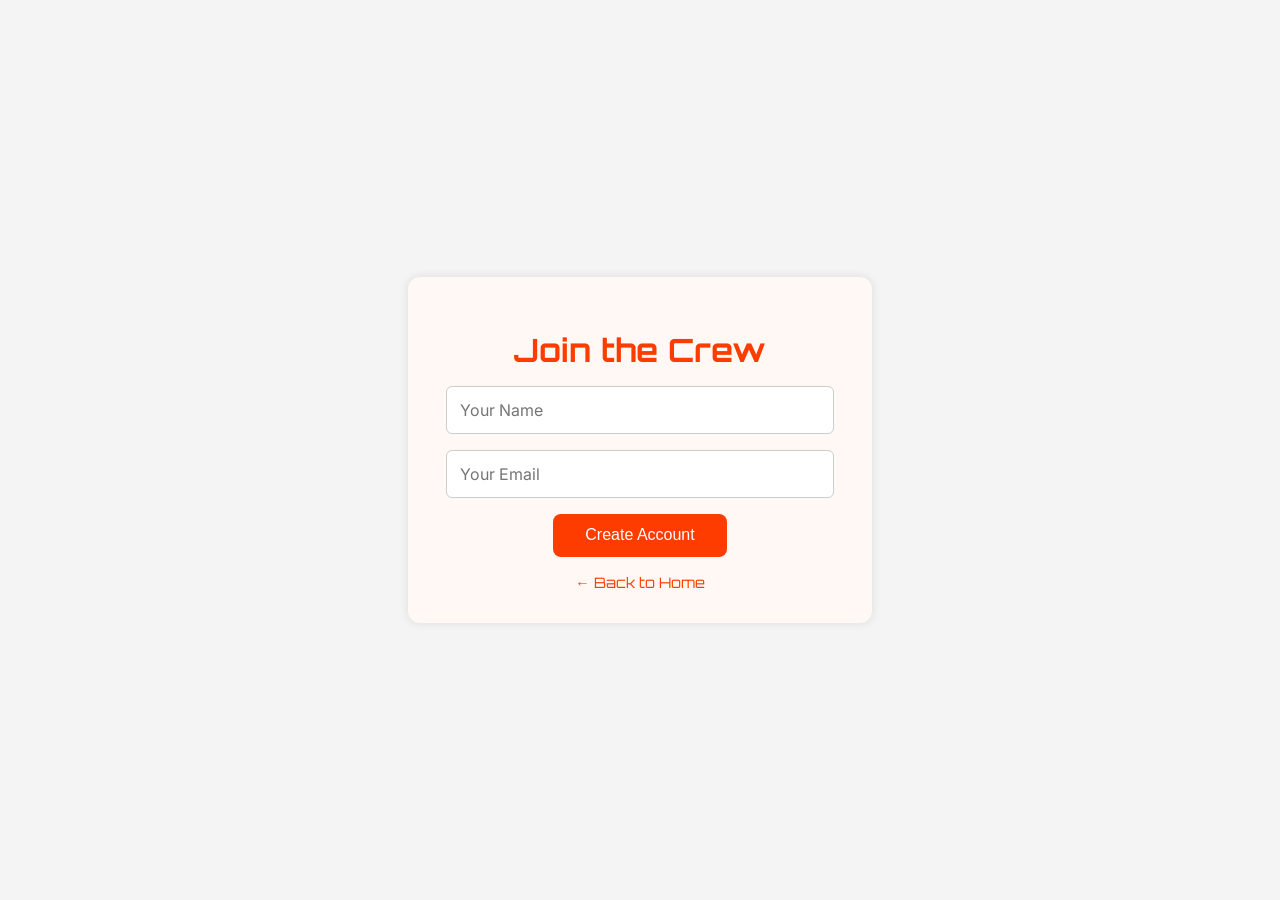
<file: signup.html>
<!DOCTYPE html>
<html lang="en">
<head>
  <meta charset="UTF-8" />
  <meta name="viewport" content="width=device-width, initial-scale=1.0" />
  <title>Sign Up – SkateLink</title>
  <link href="https://fonts.googleapis.com/css2?family=Orbitron&family=Inter&display=swap" rel="stylesheet">
  <link rel="stylesheet" href="signup.css" />
</head>
<body>
  <div class="signup-container">
    <h1>Join the Crew</h1>
    <form id="signup-form">
      <input type="text" name="name" placeholder="Your Name" required /><br />
      <input type="email" name="email" placeholder="Your Email" required /><br />
      <button type="submit">Create Account</button>
    </form>
    <div class="back-link">
      <a href="skatepark.html">← Back to Home</a>
    </div>
  </div>
  <script src="signup.js"></script>
</body>
</html>
</file>
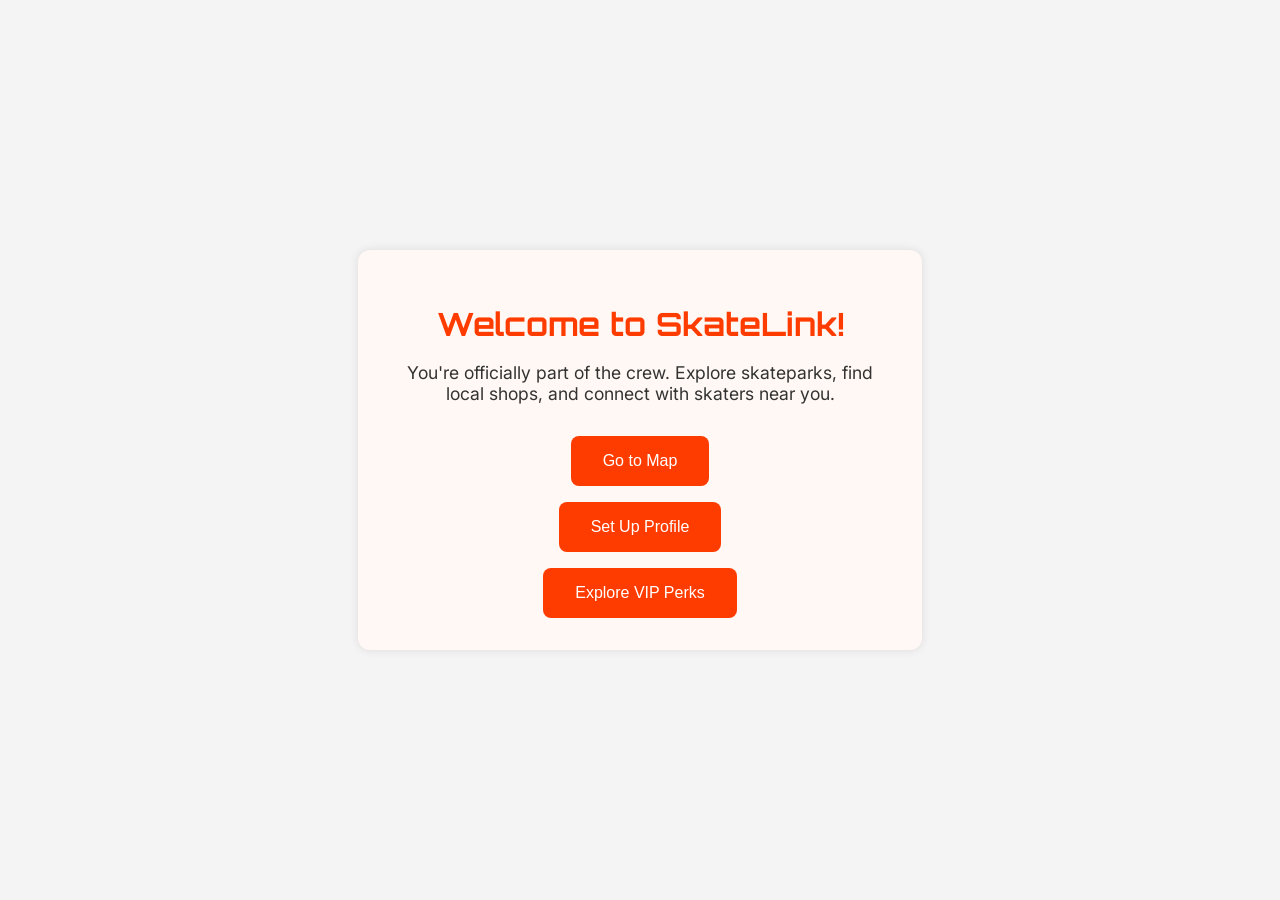
<file: welcome.html>
<!DOCTYPE html>
<html lang="en">
<head>
  <meta charset="UTF-8" />
  <meta name="viewport" content="width=device-width, initial-scale=1.0" />
  <title>Welcome – SkateLink</title>
  <link href="https://fonts.googleapis.com/css2?family=Orbitron&family=Inter&display=swap" rel="stylesheet">
  <link rel="stylesheet" href="welcome.css" />
</head>
<body>
  <div class="welcome-container">
    <h1>Welcome to SkateLink!</h1>
    <p class="message">
      You're officially part of the crew.  
      Explore skateparks, find local shops, and connect with skaters near you.
    </p>
    <div class="next-steps">
      <a href="skatepark.html"><button>Go to Map</button></a>
      <a href="#"><button>Set Up Profile</button></a>
      <a href="#"><button>Explore VIP Perks</button></a>
    </div>
  </div>
  <script src="welcome.js"></script>
</body>
</html>
</file>
<file: signup.css>
body {
  margin: 0;
  font-family: 'Orbitron', sans-serif;
  background: #f4f4f4 url('https://www.transparenttextures.com/patterns/asfalt-dark.png');
  color: #333;
  display: flex;
  flex-direction: column;
  align-items: center;
  justify-content: center;
  min-height: 100vh;
}
.signup-container {
  background-color: #fff8f4;
  padding: 2rem;
  border-radius: 12px;
  box-shadow: 0 0 10px rgba(0,0,0,0.1);
  width: 90%;
  max-width: 400px;
  text-align: center;
}
h1 {
  font-family: 'Orbitron', sans-serif;
  color: #ff3c00;
  margin-bottom: 1rem;
}
input {
  width: 90%;
  padding: 0.8rem;
  margin-bottom: 1rem;
  border: 1px solid #ccc;
  border-radius: 6px;
  font-size: 1rem;
  font-family: 'Inter', sans-serif;
}
button {
  padding: 0.8rem 2rem;
  font-size: 1rem;
  border: none;
  border-radius: 8px;
  background-color: #ff3c00;
  color: white;
  cursor: pointer;
  transition: background 0.3s ease;
}
button:hover {
  background-color: #e63300;
}
.back-link {
  margin-top: 1rem;
  font-size: 0.9rem;
}
.back-link a {
  color: #ff3c00;
  text-decoration: none;
}
</file>
<file: welcome.css>
body {
  margin: 0;
  font-family: 'Orbitron', sans-serif;
  background: #f4f4f4 url('https://www.transparenttextures.com/patterns/asfalt-dark.png');
  color: #333;
  display: flex;
  flex-direction: column;
  align-items: center;
  justify-content: center;
  min-height: 100vh;
}
.welcome-container {
  background-color: #fff8f4;
  padding: 2rem;
  border-radius: 12px;
  box-shadow: 0 0 10px rgba(0,0,0,0.1);
  width: 90%;
  max-width: 500px;
  text-align: center;
}
h1 {
  font-family: 'Orbitron', sans-serif;
  color: #ff3c00;
  margin-bottom: 1rem;
}
.message {
  font-family: 'Inter', sans-serif;
  font-size: 1.1rem;
  margin-bottom: 2rem;
}
.next-steps {
  display: flex;
  flex-direction: column;
  gap: 1rem;
}
button {
  padding: 1rem 2rem;
  font-size: 1rem;
  border: none;
  border-radius: 8px;
  background-color: #ff3c00;
  color: white;
  cursor: pointer;
  transition: background 0.3s ease;
}
button:hover {
  background-color: #e63300;
}
a {
  text-decoration: none;
}
</file>
